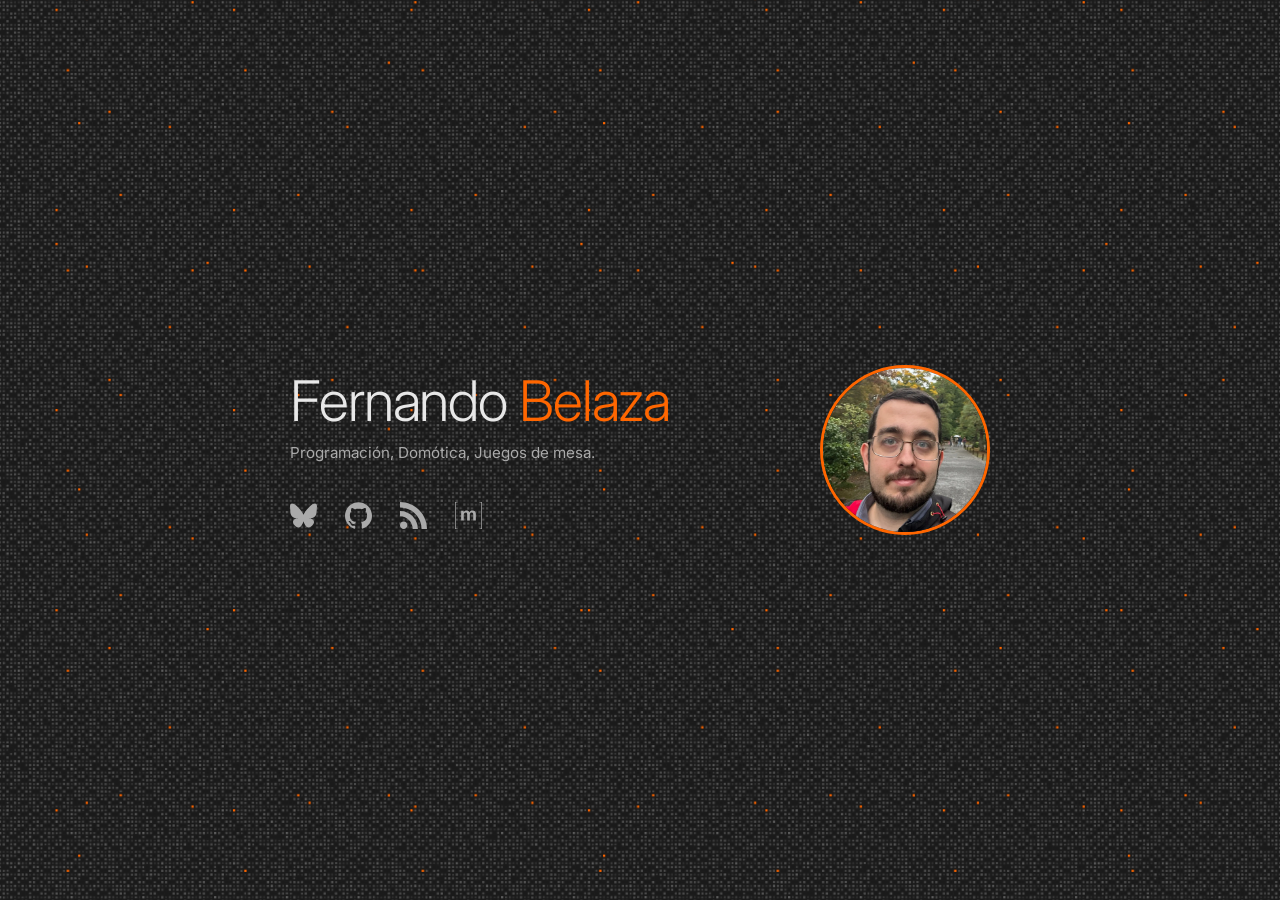
<file: index.html>
<!DOCTYPE html>
<html lang="en">
<head>
  <meta charset="UTF-8">
  <meta name="viewport" content="width=device-width, initial-scale=1.0">
  <title>Fernando Belaza</title>
  <link rel="stylesheet" href="bg.css">
  <link rel="stylesheet" href="style.css">
</head>
<body>
  <main class="card">

    <div class="card__info">
      <div>
        <h1 class="name">Fernando <em>Belaza</em></h1>
        <p class="tagline">Programación, Domótica, Juegos de mesa.</p>
      </div>

      <nav aria-label="Social links">
        <ul class="links">

          <li>
            <a class="link"
               href="https://bsky.app/profile/fernando.belaza.eu"
               data-tooltip="Bluesky"
               target="_blank"
               rel="noopener noreferrer"
               aria-label="Bluesky">
              <svg viewBox="0 0 24 24" xmlns="http://www.w3.org/2000/svg" aria-hidden="true">
                <path d="M5.202 2.857C7.954 4.922 10.913 9.11 12 11.358c1.087-2.247 4.046-6.436 6.798-8.501C20.783 1.366 24 .213 24 3.883c0 .732-.42 6.156-.667 7.037-.856 3.061-3.978 3.842-6.755 3.37 4.854.826 6.089 3.562 3.422 6.299-5.065 5.196-7.28-1.304-7.847-2.97-.104-.305-.152-.448-.153-.327 0-.121-.05.022-.153.327-.568 1.666-2.782 8.166-7.847 2.97-2.667-2.737-1.432-5.473 3.422-6.3-2.777.473-5.899-.308-6.755-3.369C.42 10.04 0 4.615 0 3.883c0-3.67 3.217-2.517 5.202-1.026"/>
              </svg>
            </a>
          </li>

          <li>
            <a class="link"
               href="https://github.com/KilFer"
               data-tooltip="GitHub"
               target="_blank"
               rel="noopener noreferrer"
               aria-label="GitHub">
              <svg viewBox="0 0 24 24" xmlns="http://www.w3.org/2000/svg" aria-hidden="true">
                <path d="M12 .297c-6.63 0-12 5.373-12 12 0 5.303 3.438 9.8 8.205 11.385.6.113.82-.258.82-.577 0-.285-.01-1.04-.015-2.04-3.338.724-4.042-1.61-4.042-1.61C4.422 18.07 3.633 17.7 3.633 17.7c-1.087-.744.084-.729.084-.729 1.205.084 1.838 1.236 1.838 1.236 1.07 1.835 2.809 1.305 3.495.998.108-.776.417-1.305.76-1.605-2.665-.3-5.466-1.332-5.466-5.93 0-1.31.465-2.38 1.235-3.22-.135-.303-.54-1.523.105-3.176 0 0 1.005-.322 3.3 1.23.96-.267 1.98-.399 3-.405 1.02.006 2.04.138 3 .405 2.28-1.552 3.285-1.23 3.285-1.23.645 1.653.24 2.873.12 3.176.765.84 1.23 1.91 1.23 3.22 0 4.61-2.805 5.625-5.475 5.92.42.36.81 1.096.81 2.22 0 1.606-.015 2.896-.015 3.286 0 .315.21.69.825.57C20.565 22.092 24 17.592 24 12.297c0-6.627-5.373-12-12-12"/>
              </svg>
            </a>
          </li>

          <li>
            <a class="link"
               href="https://fernando.belaza.eu/blog"
               data-tooltip="Blog"
               target="_blank"
               rel="noopener noreferrer"
               aria-label="Blog">
              <svg viewBox="0 0 24 24" xmlns="http://www.w3.org/2000/svg" aria-hidden="true">
                <path d="M19.199 24C19.199 13.467 10.533 4.8 0 4.8V0c13.165 0 24 10.835 24 24h-4.801zM3.291 17.415c1.814 0 3.293 1.479 3.293 3.295 0 1.813-1.485 3.29-3.301 3.29C1.47 24 0 22.526 0 20.71s1.475-3.294 3.291-3.295zM15.909 24h-4.665c0-6.169-5.075-11.245-11.244-11.245V8.09c8.727 0 15.909 7.184 15.909 15.91z"/>
              </svg>
            </a>
          </li>

          <li>
            <a class="link"
               href="https://matrix.to/#/@fbelaza:beeper.com"
               data-tooltip="Matrix"
               target="_blank"
               rel="noopener noreferrer"
               aria-label="Matrix">
              <svg viewBox="0 0 24 24" xmlns="http://www.w3.org/2000/svg" aria-hidden="true">
                <path d="M.632.55v22.9H2.28V24H0V0h2.28v.55zm7.043 7.26v1.157h.033c.309-.443.683-.784 1.117-1.024.433-.245.936-.365 1.5-.365.54 0 1.033.107 1.481.314.448.208.785.582 1.02 1.108.254-.374.6-.706 1.034-.992.434-.287.95-.43 1.546-.43.453 0 .872.056 1.26.167.388.11.716.286.993.53.276.245.489.559.646.951.152.392.23.863.23 1.417v5.728h-2.349V11.52c0-.286-.01-.559-.032-.812a1.755 1.755 0 0 0-.18-.66 1.106 1.106 0 0 0-.438-.448c-.194-.11-.457-.166-.785-.166-.332 0-.6.064-.803.189a1.38 1.38 0 0 0-.48.499 1.946 1.946 0 0 0-.231.696 5.56 5.56 0 0 0-.06.785v4.768h-2.35v-4.8c0-.254-.004-.503-.018-.752a2.074 2.074 0 0 0-.143-.688 1.052 1.052 0 0 0-.415-.503c-.194-.125-.476-.19-.854-.19-.111 0-.259.024-.439.074-.18.051-.36.143-.53.282-.171.138-.319.337-.439.595-.12.259-.18.6-.18 1.02v4.966H5.46V7.81zm15.693 15.64V.55H21.72V0H24v24h-2.28v-.55z"/>
              </svg>
            </a>
          </li>

        </ul>
      </nav>
    </div>

    <div class="card__photo">
      <!--div class="photo photo--placeholder" aria-hidden="true">FB</div-->
      <img class="photo" src="assets/profile.webp" alt="Fernando Belaza">
    </div>

  </main>
</body>
</html>
</file>
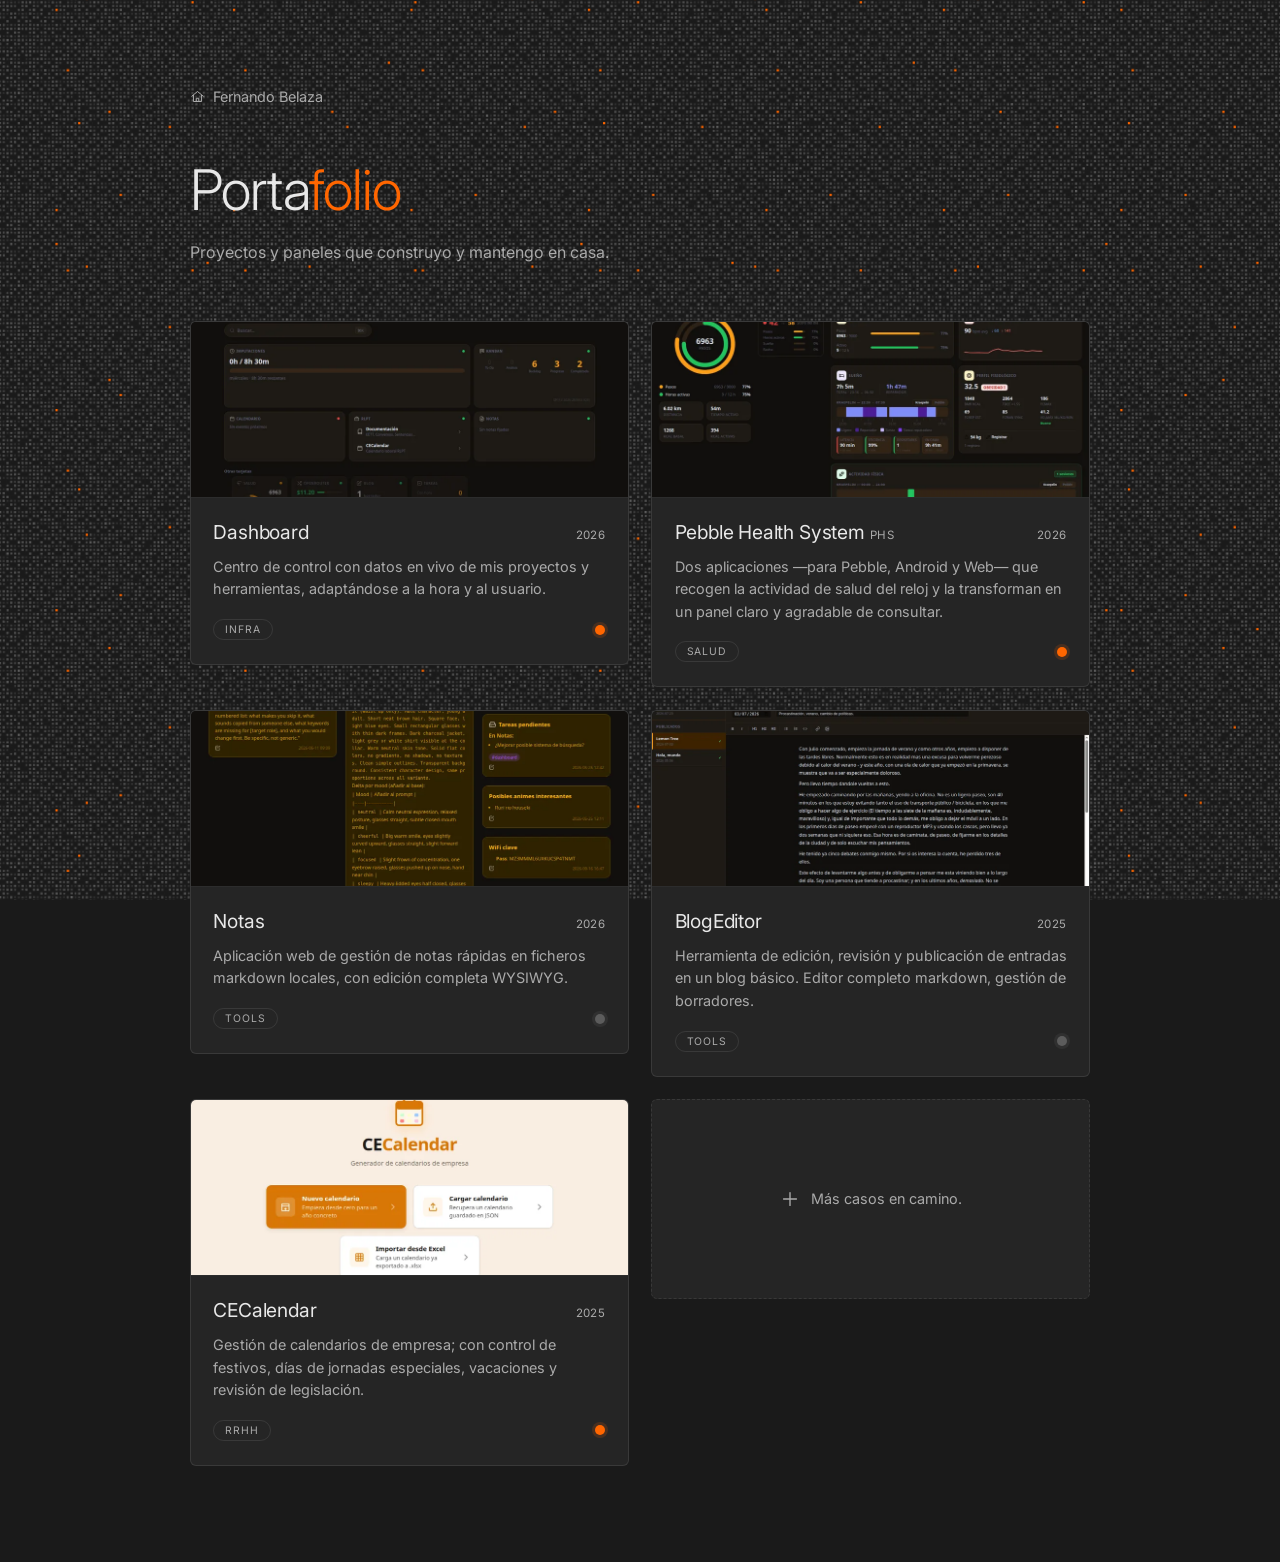
<file: portfolio/index.html>
<!DOCTYPE html>
<html lang="es">
<head>
  <meta charset="UTF-8">
  <meta name="viewport" content="width=device-width, initial-scale=1.0">
  <title>Portafolio · Fernando Belaza</title>
  <link rel="stylesheet" href="../bg.css">
  <link rel="stylesheet" href="style.css">
</head>
<body>
  <main class="portfolio">

    <a class="backlink" href="/">
      <svg viewBox="0 0 24 24" fill="none" stroke="currentColor" stroke-width="1.6" stroke-linecap="round" stroke-linejoin="round" aria-hidden="true">
        <path d="M3 11.4 12 4l9 7.4" />
        <path d="M5.5 10.2V20h13v-9.8" />
        <path d="M10 20v-5.2h4V20" />
      </svg>
      Fernando Belaza
    </a>

    <header class="portfolio__head">
      <h1 class="title">Porta<em>folio</em></h1>
      <p class="intro">Proyectos y paneles que construyo y mantengo en casa.</p>
    </header>

    <ul class="cases">

      <li>
        <a class="case" href="#">
          <div class="case__thumb">
            <img class="is-active" src="assets/dashboard-1.webp" alt="Dashboard — vista modo oscuro" width="900" height="626" loading="lazy">
            <img src="assets/dashboard-2.webp" alt="Dashboard — vista modo claro" width="900" height="626" loading="lazy">
          </div>
          <div class="case__body">
            <div class="case__head">
              <h2 class="case__title">Dashboard</h2>
              <span class="case__year">2026</span>
            </div>
            <p class="case__desc">Centro de control con datos en vivo de mis proyectos y herramientas, adaptándose a la hora y al usuario.</p>
            <div class="case__foot">
              <span class="tags">
                <span class="tag">Infra</span>
              </span>
              <span class="status status--active" title="En uso" aria-label="Estado: en uso"></span>
            </div>
          </div>
        </a>
      </li>

      <li>
        <a class="case" href="#">
          <div class="case__thumb">
            <img class="is-active" src="assets/phs-1.webp" alt="Pebble Health System — vista modo oscuro" width="900" height="626" loading="lazy">
            <img src="assets/phs-2.webp" alt="Pebble Health System — vista modo claro" width="900" height="626" loading="lazy">
          </div>
          <div class="case__body">
            <div class="case__head">
              <h2 class="case__title">Pebble Health System <span class="case__abbr">PHS</span></h2>
              <span class="case__year">2026</span>
            </div>
            <p class="case__desc">Dos aplicaciones —para Pebble, Android y Web— que recogen la actividad de salud del reloj y la transforman en un panel claro y agradable de consultar.</p>
            <div class="case__foot">
              <span class="tags">
                <span class="tag">Salud</span>
              </span>
              <span class="status status--active" title="En uso" aria-label="Estado: en uso"></span>
            </div>
          </div>
        </a>
      </li>

      <li>
        <a class="case" href="#">
          <div class="case__thumb">
            <img class="is-active" src="assets/notas-1.webp" alt="Notas — vista modo oscuro" width="900" height="781" loading="lazy">
            <img src="assets/notas-2.webp" alt="Notas — vista modo claro" width="900" height="781" loading="lazy">
          </div>
          <div class="case__body">
            <div class="case__head">
              <h2 class="case__title">Notas</h2>
              <span class="case__year">2026</span>
            </div>
            <p class="case__desc">Aplicación web de gestión de notas rápidas en ficheros markdown locales, con edición completa WYSIWYG.</p>
            <div class="case__foot">
              <span class="tags">
                <span class="tag">Tools</span>
              </span>
              <span class="status status--abandoned" title="Apagado" aria-label="Estado: apagado"></span>
            </div>
          </div>
        </a>
      </li>

      <li>
        <a class="case" href="#">
          <div class="case__thumb">
            <img class="is-active" src="assets/blogeditor-1.webp" alt="BlogEditor — vista modo oscuro" width="900" height="527" loading="lazy">
            <img src="assets/blogeditor-2.webp" alt="BlogEditor — vista modo claro" width="900" height="527" loading="lazy">
          </div>
          <div class="case__body">
            <div class="case__head">
              <h2 class="case__title">BlogEditor</h2>
              <span class="case__year">2025</span>
            </div>
            <p class="case__desc">Herramienta de edición, revisión y publicación de entradas en un blog básico. Editor completo markdown, gestión de borradores.</p>
            <div class="case__foot">
              <span class="tags">
                <span class="tag">Tools</span>
              </span>
              <span class="status status--abandoned" title="Apagado" aria-label="Estado: apagado"></span>
            </div>
          </div>
        </a>
      </li>

      <li>
        <a class="case" href="#">
          <div class="case__thumb">
            <img class="is-active" src="assets/cecalendar-1.webp" alt="CECalendar — menú" width="900" height="781" loading="lazy">
            <img src="assets/cecalendar-2.webp" alt="CECalendar — calendario, vista 1" width="900" height="527" loading="lazy">
            <img src="assets/cecalendar-3.webp" alt="CECalendar — calendario, vista 2" width="900" height="527" loading="lazy">
          </div>
          <div class="case__body">
            <div class="case__head">
              <h2 class="case__title">CECalendar</h2>
              <span class="case__year">2025</span>
            </div>
            <p class="case__desc">Gestión de calendarios de empresa; con control de festivos, días de jornadas especiales, vacaciones y revisión de legislación.</p>
            <div class="case__foot">
              <span class="tags">
                <span class="tag">RRHH</span>
              </span>
              <span class="status status--active" title="En uso" aria-label="Estado: en uso"></span>
            </div>
          </div>
        </a>
      </li>

      <li>
        <div class="case case--soon">
          <svg viewBox="0 0 24 24" fill="none" stroke="currentColor" stroke-width="1.5" stroke-linecap="round" stroke-linejoin="round" aria-hidden="true">
            <path d="M12 5v14M5 12h14" />
          </svg>
          Más casos en camino.
        </div>
      </li>

    </ul>

  </main>

  <script>
    document.querySelectorAll('.case__thumb').forEach((thumb) => {
      const imgs = thumb.querySelectorAll('img');
      if (imgs.length < 2) return;

      const card = thumb.closest('.case');
      let index = 0;
      let timer = null;

      const show = (i) => {
        imgs.forEach((img, n) => img.classList.toggle('is-active', n === i));
      };

      card.addEventListener('mouseenter', () => {
        timer = setInterval(() => {
          index = (index + 1) % imgs.length;
          show(index);
        }, 2500);
      });

      card.addEventListener('mouseleave', () => {
        clearInterval(timer);
        index = 0;
        show(0);
      });
    });
  </script>
</body>
</html>
</file>
<file: bg.css>
body {
    background-color: #1A1A1A;
    background-image: url("data:image/svg+xml,%3Csvg xmlns='http://www.w3.org/2000/svg' viewBox='0 0 2000 1500'%3E%3Cdefs%3E%3Crect stroke='%231A1A1A' stroke-width='0.4' width='1' height='1' id='s'/%3E%3Cpattern id='a' width='3' height='3' patternUnits='userSpaceOnUse' patternTransform='scale(5.9) translate(-830.51 -622.88)'%3E%3Cuse fill='%232c2c2c' href='%23s' y='2'/%3E%3Cuse fill='%232c2c2c' href='%23s' x='1' y='2'/%3E%3Cuse fill='%23393939' href='%23s' x='2' y='2'/%3E%3Cuse fill='%23393939' href='%23s'/%3E%3Cuse fill='%23434343' href='%23s' x='2'/%3E%3Cuse fill='%23434343' href='%23s' x='1' y='1'/%3E%3C/pattern%3E%3Cpattern id='b' width='7' height='11' patternUnits='userSpaceOnUse' patternTransform='scale(5.9) translate(-830.51 -622.88)'%3E%3Cg fill='%234c4c4c'%3E%3Cuse href='%23s'/%3E%3Cuse href='%23s' y='5' /%3E%3Cuse href='%23s' x='1' y='10'/%3E%3Cuse href='%23s' x='2' y='1'/%3E%3Cuse href='%23s' x='2' y='4'/%3E%3Cuse href='%23s' x='3' y='8'/%3E%3Cuse href='%23s' x='4' y='3'/%3E%3Cuse href='%23s' x='4' y='7'/%3E%3Cuse href='%23s' x='5' y='2'/%3E%3Cuse href='%23s' x='5' y='6'/%3E%3Cuse href='%23s' x='6' y='9'/%3E%3C/g%3E%3C/pattern%3E%3Cpattern id='h' width='5' height='13' patternUnits='userSpaceOnUse' patternTransform='scale(5.9) translate(-830.51 -622.88)'%3E%3Cg fill='%234c4c4c'%3E%3Cuse href='%23s' y='5'/%3E%3Cuse href='%23s' y='8'/%3E%3Cuse href='%23s' x='1' y='1'/%3E%3Cuse href='%23s' x='1' y='9'/%3E%3Cuse href='%23s' x='1' y='12'/%3E%3Cuse href='%23s' x='2'/%3E%3Cuse href='%23s' x='2' y='4'/%3E%3Cuse href='%23s' x='3' y='2'/%3E%3Cuse href='%23s' x='3' y='6'/%3E%3Cuse href='%23s' x='3' y='11'/%3E%3Cuse href='%23s' x='4' y='3'/%3E%3Cuse href='%23s' x='4' y='7'/%3E%3Cuse href='%23s' x='4' y='10'/%3E%3C/g%3E%3C/pattern%3E%3Cpattern id='c' width='17' height='13' patternUnits='userSpaceOnUse' patternTransform='scale(5.9) translate(-830.51 -622.88)'%3E%3Cg fill='%23545454'%3E%3Cuse href='%23s' y='11'/%3E%3Cuse href='%23s' x='2' y='9'/%3E%3Cuse href='%23s' x='5' y='12'/%3E%3Cuse href='%23s' x='9' y='4'/%3E%3Cuse href='%23s' x='12' y='1'/%3E%3Cuse href='%23s' x='16' y='6'/%3E%3C/g%3E%3C/pattern%3E%3Cpattern id='d' width='19' height='17' patternUnits='userSpaceOnUse' patternTransform='scale(5.9) translate(-830.51 -622.88)'%3E%3Cg fill='%231A1A1A'%3E%3Cuse href='%23s' y='9'/%3E%3Cuse href='%23s' x='16' y='5'/%3E%3Cuse href='%23s' x='14' y='2'/%3E%3Cuse href='%23s' x='11' y='11'/%3E%3Cuse href='%23s' x='6' y='14'/%3E%3C/g%3E%3Cg fill='%235c5c5c'%3E%3Cuse href='%23s' x='3' y='13'/%3E%3Cuse href='%23s' x='9' y='7'/%3E%3Cuse href='%23s' x='13' y='10'/%3E%3Cuse href='%23s' x='15' y='4'/%3E%3Cuse href='%23s' x='18' y='1'/%3E%3C/g%3E%3C/pattern%3E%3Cpattern id='e' width='47' height='53' patternUnits='userSpaceOnUse' patternTransform='scale(5.9) translate(-830.51 -622.88)'%3E%3Cg fill='%23F60'%3E%3Cuse href='%23s' x='2' y='5'/%3E%3Cuse href='%23s' x='16' y='38'/%3E%3Cuse href='%23s' x='46' y='42'/%3E%3Cuse href='%23s' x='29' y='20'/%3E%3C/g%3E%3C/pattern%3E%3Cpattern id='f' width='59' height='71' patternUnits='userSpaceOnUse' patternTransform='scale(5.9) translate(-830.51 -622.88)'%3E%3Cg fill='%23F60'%3E%3Cuse href='%23s' x='33' y='13'/%3E%3Cuse href='%23s' x='27' y='54'/%3E%3Cuse href='%23s' x='55' y='55'/%3E%3C/g%3E%3C/pattern%3E%3Cpattern id='g' width='139' height='97' patternUnits='userSpaceOnUse' patternTransform='scale(5.9) translate(-830.51 -622.88)'%3E%3Cg fill='%23F60'%3E%3Cuse href='%23s' x='11' y='8'/%3E%3Cuse href='%23s' x='51' y='13'/%3E%3Cuse href='%23s' x='17' y='73'/%3E%3Cuse href='%23s' x='99' y='57'/%3E%3C/g%3E%3C/pattern%3E%3C/defs%3E%3Crect fill='url(%23a)' width='100%25' height='100%25'/%3E%3Crect fill='url(%23b)' width='100%25' height='100%25'/%3E%3Crect fill='url(%23h)' width='100%25' height='100%25'/%3E%3Crect fill='url(%23c)' width='100%25' height='100%25'/%3E%3Crect fill='url(%23d)' width='100%25' height='100%25'/%3E%3Crect fill='url(%23e)' width='100%25' height='100%25'/%3E%3Crect fill='url(%23f)' width='100%25' height='100%25'/%3E%3Crect fill='url(%23g)' width='100%25' height='100%25'/%3E%3C/svg%3E");
    background-attachment: fixed;
    background-size: cover;
}
</file>
<file: style.css>
@import url('https://fonts.googleapis.com/css2?family=Inter:wght@300;400;600&display=swap');

/* ── Variables ─────────────────────────────── */
:root {
  --accent:      #ff6600;
  --text:        #e8e8e8;
  --text-muted:  #aaa;
  --surface:     #252525;
  --tooltip-bg:  #333;
  --font: 'Inter', -apple-system, BlinkMacSystemFont, 'Segoe UI', system-ui, sans-serif;
  --ease: 150ms ease;
}

/* ── Reset ─────────────────────────────────── */
*, *::before, *::after {
  box-sizing: border-box;
  margin: 0;
  padding: 0;
}

/* ── Body ──────────────────────────────────── */
body {
  font-family: var(--font);
  color: var(--text);
  min-height: 100vh;
  display: flex;
  align-items: center;
  justify-content: center;
  padding: 2rem;
}

/* ── Card ──────────────────────────────────── */
.card {
  display: grid;
  grid-template-columns: 1fr auto;
  gap: 4rem;
  align-items: center;
  max-width: 700px;
  width: 100%;
}

/* ── Info (left column) ────────────────────── */
.card__info {
  display: flex;
  flex-direction: column;
  gap: 2.5rem;
}

/* ── Name + tagline ────────────────────────── */
.name {
  font-size: clamp(2.2rem, 5vw, 3.5rem);
  font-weight: 300;
  letter-spacing: -0.02em;
  line-height: 1.1;
}

.name em {
  color: var(--accent);
  font-style: normal;
}

.tagline {
  margin-top: 0.6rem;
  font-size: 0.95rem;
  color: var(--text-muted);
  font-weight: 400;
}

/* ── Social links ──────────────────────────── */
.links {
  display: flex;
  gap: 1.75rem;
  align-items: center;
  list-style: none;
}

.link {
  position: relative;
  display: flex;
  align-items: center;
  justify-content: center;
  color: var(--text-muted);
  text-decoration: none;
  transition: color var(--ease), transform var(--ease);
}

.link:hover {
  color: var(--accent);
  transform: scale(1.18);
}

.link svg {
  width: 27px;
  height: 27px;
  fill: currentColor;
  display: block;
}

/* ── Tooltip ───────────────────────────────── */
.link::after {
  content: attr(data-tooltip);
  position: absolute;
  top: calc(100% + 10px);
  left: 50%;
  transform: translateX(-50%);
  background: var(--tooltip-bg);
  color: var(--text);
  padding: 4px 10px;
  border-radius: 4px;
  font-size: 0.72rem;
  font-family: var(--font);
  white-space: nowrap;
  opacity: 0;
  pointer-events: none;
  transition: opacity var(--ease);
}

/* Tooltip caret */
.link::before {
  content: '';
  position: absolute;
  top: calc(100% + 4px);
  left: 50%;
  transform: translateX(-50%);
  border: 5px solid transparent;
  border-bottom-color: var(--tooltip-bg);
  opacity: 0;
  pointer-events: none;
  transition: opacity var(--ease);
}

.link:hover::after,
.link:hover::before {
  opacity: 1;
}

/* ── Photo (right column) ──────────────────── */
.card__photo {
  flex-shrink: 0;
}

.photo {
  width: 170px;
  height: 170px;
  border-radius: 50%;
  border: 3px solid var(--accent);
  object-fit: cover;
  display: block;
}

/* Placeholder shown when no photo is available */
.photo--placeholder {
  background-color: var(--surface);
  display: flex;
  align-items: center;
  justify-content: center;
  font-size: 2rem;
  font-weight: 300;
  color: var(--text-muted);
  letter-spacing: 0.05em;
  user-select: none;
}

/* ── Mobile ─────────────────────────────────── */
@media (max-width: 520px) {
  .card {
    grid-template-columns: 1fr;
    text-align: center;
    gap: 2rem;
  }

  .card__photo {
    order: -1;
    display: flex;
    justify-content: center;
  }

  .links {
    justify-content: center;
  }
}
</file>
<file: portfolio/style.css>
@import url('https://fonts.googleapis.com/css2?family=Inter:wght@300;400;600&display=swap');

/* ── Variables ─────────────────────────────── */
:root {
  --accent:      #ff6600;
  --text:        #e8e8e8;
  --text-muted:  #aaa;
  --surface:     #252525;
  --thumb-bg:    #171717;
  --hairline:    rgba(255, 255, 255, 0.09);
  --font: 'Inter', -apple-system, BlinkMacSystemFont, 'Segoe UI', system-ui, sans-serif;
  --ease: 150ms ease;
}

/* ── Reset ─────────────────────────────────── */
*, *::before, *::after {
  box-sizing: border-box;
  margin: 0;
  padding: 0;
}

/* ── Body ──────────────────────────────────── */
body {
  font-family: var(--font);
  color: var(--text);
  min-height: 100vh;
  padding: clamp(3rem, 8vw, 5.5rem) 1.5rem 6rem;
}

/* ── Page ──────────────────────────────────── */
.portfolio {
  max-width: 900px;
  margin: 0 auto;
  display: flex;
  flex-direction: column;
  gap: 3.5rem;
}

/* ── Back link ─────────────────────────────── */
.backlink {
  display: inline-flex;
  align-items: center;
  gap: 0.5rem;
  color: var(--text-muted);
  text-decoration: none;
  font-size: 0.9rem;
  transition: color var(--ease);
}

.backlink:hover { color: var(--accent); }

.backlink svg {
  width: 15px;
  height: 15px;
}

/* ── Heading ───────────────────────────────── */
.portfolio__head {
  display: flex;
  flex-direction: column;
  gap: 1.25rem;
}

.title {
  font-size: clamp(2.4rem, 5vw, 3.5rem);
  font-weight: 300;
  letter-spacing: -0.02em;
  line-height: 1.05;
}

.title em {
  color: var(--accent);
  font-style: normal;
}

.intro {
  color: var(--text-muted);
  font-size: 1rem;
  line-height: 1.55;
  max-width: 46ch;
}

/* ── Grid ──────────────────────────────────── */
.cases {
  display: grid;
  grid-template-columns: repeat(2, minmax(0, 1fr));
  gap: 1.4rem;
  list-style: none;
}

/* ── Case card ─────────────────────────────── */
.case {
  display: flex;
  flex-direction: column;
  background: var(--surface);
  border: 1px solid var(--hairline);
  border-radius: 6px;
  overflow: hidden;
  color: var(--text);
  text-decoration: none;
  transition: border-color var(--ease), transform var(--ease);
}

.case:hover {
  border-color: rgba(255, 102, 0, 0.55);
  transform: translateY(-2px);
}

.case__thumb {
  position: relative;
  display: block;
  width: 100%;
  height: 176px;
  overflow: hidden;
  background: var(--thumb-bg);
  border-bottom: 1px solid var(--hairline);
}

.case__thumb svg,
.case__thumb img {
  display: block;
  width: 100%;
  height: 100%;
  object-fit: cover;
}

.case__thumb img {
  position: absolute;
  inset: 0;
  opacity: 0;
  transition: opacity 500ms ease;
}

.case__thumb img.is-active {
  opacity: 1;
}

.case__body {
  padding: 1.4rem 1.4rem 1.5rem;
  display: flex;
  flex-direction: column;
  gap: 0.75rem;
}

.case__head {
  display: flex;
  justify-content: space-between;
  align-items: baseline;
  gap: 0.75rem;
}

.case__title {
  font-size: 1.2rem;
  font-weight: 400;
  letter-spacing: -0.01em;
}

.case__abbr {
  color: var(--text-muted);
  font-size: 0.72rem;
  letter-spacing: 0.06em;
}

.case__year {
  flex-shrink: 0;
  font-size: 0.72rem;
  color: var(--text-muted);
  letter-spacing: 0.04em;
}

.case__desc {
  color: var(--text-muted);
  font-size: 0.9rem;
  line-height: 1.55;
}

.case__foot {
  display: flex;
  justify-content: space-between;
  align-items: center;
  gap: 0.75rem;
  margin-top: 0.4rem;
}

/* ── Tags ──────────────────────────────────── */
.tags {
  display: flex;
  flex-wrap: wrap;
  gap: 0.5rem;
}

.tag {
  border: 1px solid var(--hairline);
  border-radius: 999px;
  padding: 3px 11px;
  font-size: 0.65rem;
  letter-spacing: 0.08em;
  text-transform: uppercase;
  color: var(--text-muted);
}

/* ── Status marker ─────────────────────────── */
.status {
  flex-shrink: 0;
  width: 10px;
  height: 10px;
  border-radius: 50%;
}

.status--active {
  background: var(--accent);
  box-shadow: 0 0 0 3px rgba(255, 102, 0, 0.16);
}

.status--abandoned {
  background: #5c5c5c;
  box-shadow: 0 0 0 3px rgba(255, 255, 255, 0.05);
}

/* ── Placeholder cell ──────────────────────── */
.case--soon {
  flex-direction: row;
  align-items: center;
  justify-content: center;
  gap: 0.6rem;
  min-height: 200px;
  padding: 2.5rem 1.5rem;
  border-style: dashed;
  text-align: center;
  color: var(--text-muted);
  font-size: 0.9rem;
}

.case--soon:hover {
  border-color: var(--hairline);
  transform: none;
}

.case--soon svg {
  width: 22px;
  height: 22px;
}

/* ── Mobile ────────────────────────────────── */
@media (max-width: 640px) {
  .cases {
    grid-template-columns: 1fr;
  }
}
</file>
